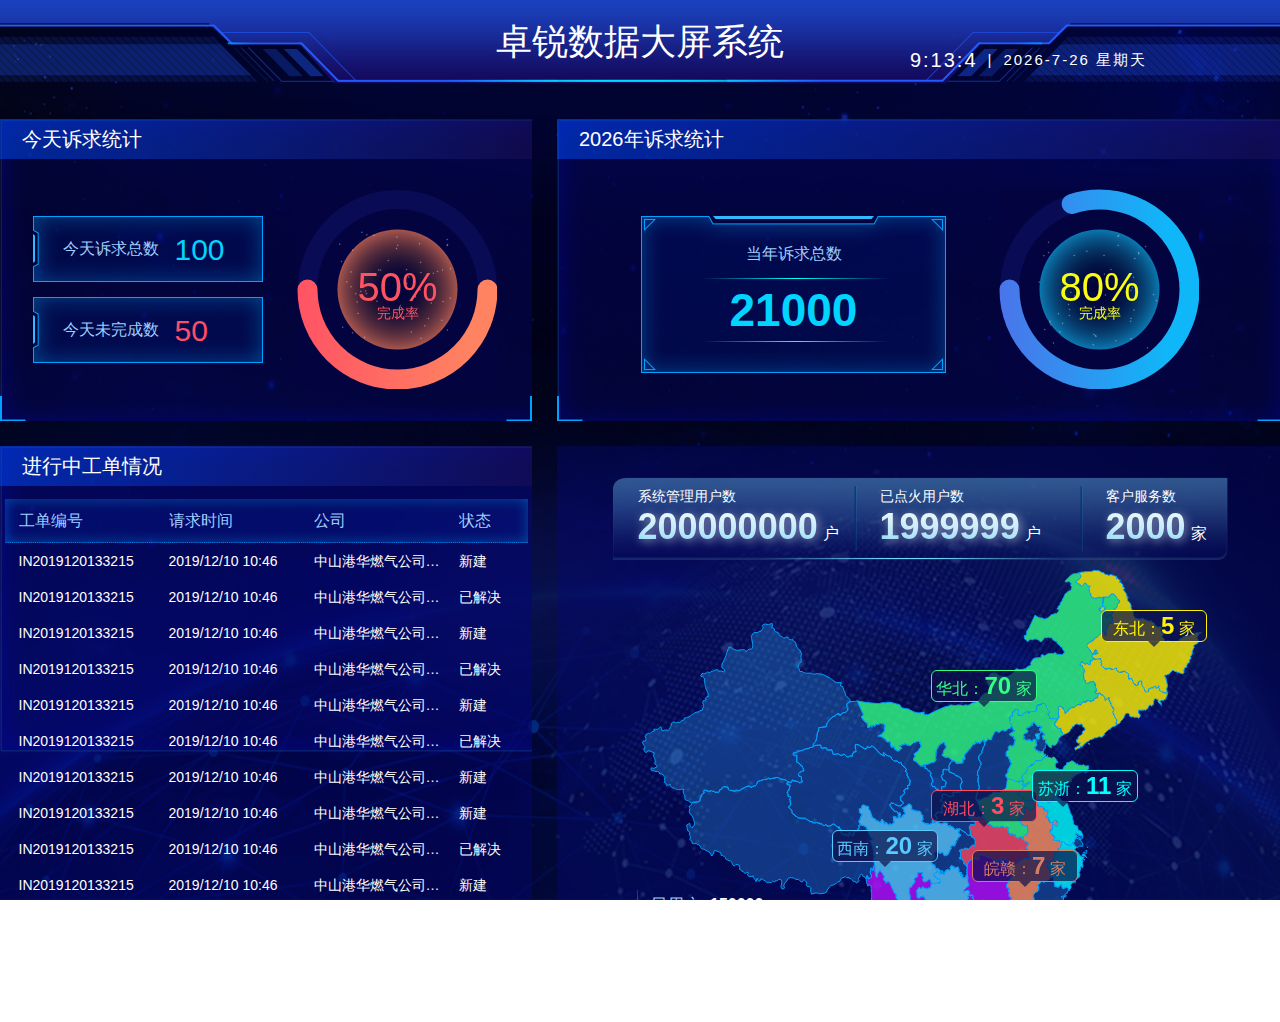
<file: index.html>
<!DOCTYPE html>
<html lang="en">
<head>
    <meta charset="UTF-8">
    <title>Document</title>
    <link rel="stylesheet" href="./css/style.css">
</head>
<body>
    <div class="top">
        <h4>卓锐数据大屏系统</h4>
        <div class="cur-time" id='curTime'><span class="time" id="time"></span> <span>|</span> <span class="date" id="date"></span></div>
    </div>
    <div class="contente">
        <div class="c-top">
            <div class="c-l">
               <div class="bgline l1"></div>
               <div class="bgline l2"></div>
               <div class="bgline l3"></div>
               <div class="bgline l4"></div>
                <div class="c-title">
                    今天诉求统计
                </div>
                <div class="c-con">
                    <div class="c-c-l">
                        <div class="t-text">
                            今天诉求总数 <span>100</span>
                        </div>
                        <div class="b-text">
                            今天未完成数 <span>50</span>
                        </div>
                    </div>
                    <div class="c-c-r">
                         <canvas id="canvas1"></canvas>
                    </div>
                </div>
            </div>
            <div class="c-c">
                 <div class="bgline l1"></div>
               <div class="bgline l2"></div>
               <div class="bgline l3"></div>
               <div class="bgline l4"></div>
                <div class="c-title">
                    <span  id="Ctitle"></span>年诉求统计
                </div>
                <div class="c-con">
                    <div class="c-c-l">
                        <div class="totle-sq">
                            <p>当年诉求总数</p>
                            <p>21000</p>
                        </div>
                         <div class="t-text" style="display:none">
                            当年诉求总数 <span>100</span>
                        </div>
                        <div class="b-text" style="display:none">
                            当年未完成数 <span>20</span>
                        </div>
                    </div>
                    <div class="c-c-r">
                         <canvas id="canvas3"></canvas>
                    </div>
                </div>
            </div>
            <div class="c-r">
                <div class="bgline l1"></div>
               <div class="bgline l2"></div>
               <div class="bgline l3"></div>
               <div class="bgline l4"></div>
                <div class="c-title">
                   <span id="Cmonth"></span>月诉求统计
                </div>
                <div class="c-con">
                    <div class="c-c-l">
                        <div class="t-text">
                            当月诉求总数 <span>1800</span>
                        </div>
                        <div class="b-text">
                            当月未完成数 <span>0</span>
                        </div>
                    </div>
                    <div class="c-c-r">
                         <canvas id="canvas2"></canvas>
                    </div>
                </div>
            </div>
        </div>
          <div class="c-top c-center">
            <div class="c-l">
               <div class="bgline l1"></div>
               <div class="bgline l2"></div>
               <div class="bgline l3"></div>
               <div class="bgline l4"></div>
                <div class="c-title">
                    进行中工单情况
                </div>
                <div class="c-con">  
                <ul>
                       <li><p>工单编号</p><p>请求时间</p><p>公司</p><p>状态</p></li>
                       <li><p>IN2019120133215</p><p>2019/12/10 10:46</p><p>中山港华燃气公司大萨达撒大</p><p>新建</p></li>
                       <li><p>IN2019120133215</p><p>2019/12/10 10:46</p><p>中山港华燃气公司大萨达撒大</p><p>已解决</p></li>
                       <li><p>IN2019120133215</p><p>2019/12/10 10:46</p><p>中山港华燃气公司大萨达撒大</p><p>新建</p></li>
                       <li><p>IN2019120133215</p><p>2019/12/10 10:46</p><p>中山港华燃气公司大萨达撒大</p><p>已解决</p></li>
                       <li><p>IN2019120133215</p><p>2019/12/10 10:46</p><p>中山港华燃气公司大萨达撒大</p><p>新建</p></li>
                       <li><p>IN2019120133215</p><p>2019/12/10 10:46</p><p>中山港华燃气公司大萨达撒大</p><p>已解决</p></li>
                       <li><p>IN2019120133215</p><p>2019/12/10 10:46</p><p>中山港华燃气公司大萨达撒大</p><p>新建</p></li>
                       <li><p>IN2019120133215</p><p>2019/12/10 10:46</p><p>中山港华燃气公司大萨达撒大</p><p>新建</p></li>
                       <li><p>IN2019120133215</p><p>2019/12/10 10:46</p><p>中山港华燃气公司大萨达撒大</p><p>已解决</p></li>
                       <li><p>IN2019120133215</p><p>2019/12/10 10:46</p><p>中山港华燃气公司大萨达撒大</p><p>新建</p></li>
                       <li><p>IN2019120133215</p><p>2019/12/10 10:46</p><p>中山港华燃气公司大萨达撒大</p><p>新建</p></li>
                       <li><p>IN2019120133215</p><p>2019/12/10 10:46</p><p>中山港华燃气公司大萨达撒大</p><p>已解决</p></li>
                       <li><p>IN2019120133215</p><p>2019/12/10 10:46</p><p>中山港华燃气公司大萨达撒大</p><p>新建</p></li>
                       <li><p>IN2019120133215</p><p>2019/12/10 10:46</p><p>中山港华燃气公司大萨达撒大</p><p>新建</p></li>
                   </ul>
                </div>
            </div>
            <div class="c-c">
                 <div class="bgline l1"></div>
               <div class="bgline l2"></div>
               <div class="bgline l3"></div>
               <div class="bgline l4"></div>
                <div class="c-c-title">
                    <div class="totle-num">
                        <p>系统管理用户数</p>
                        <div><span  data-text="200000000">200000000</span><i>户</i></div>
                    </div>
                    <div class="fire-num">
                       <p>已点火用户数</p>
                        <div ><span data-text="1999999">1999999</span><i>户</i></div></div>
                    <div class="service-num">
                       <p>客户服务数</p>
                        <div ><span data-text="2000">2000</span><i>家</i></div></div>
                </div>
                <div class="c-c-map">
                       <div class="map-data">
                           <p>民用户<span>150000</span></p>
                           <p>商用户<span>50000</span></p>
                           <p>工业户<span>20000</span></p>
                           <p>其<i></i>他<span>30000</span></p>
                       </div>
                        <div class="chart-box" style="position: relative; width: 700px; height: 550px;">
        <div id="chart" style="width: 700px; height: 550px;"></div>
          <div class="lable db">东北：<span>5</span> 家</div>  
          <div class="lable hb">华北：<span>70</span> 家</div>  
          <div class="lable hbp">湖北：<span>3</span> 家</div>  
          <div class="lable sz">苏浙：<span>11</span> 家</div>  
          <div class="lable wg">皖赣：<span>7</span> 家</div>  
          <div class="lable hn">华南：<span>18</span> 家</div>  
          <div class="lable xn">西南：<span>20</span> 家</div>  
      </div>
                </div>
            </div>
            <div class="c-r">
             <div class="bgline l1"></div>
               <div class="bgline l2"></div>
               <div class="bgline l3"></div>
               <div class="bgline l4"></div>
                <div class="c-title">
                    近7天诉求情况及类型分布
                </div>
                <div class="c-con">
                    <div class="c-c-t-map">
                        <div id="map7First" style="width: 500px; height: 280px;"></div>
                    </div>
                    <div class="c-c-b-map">
                    <div class="where-type"></div>
                    <div id="map7Second" style="width: 500px; height: 300px;"></div>
                    </div>
                </div>
        </div>
        </div>

    </div>
    
    

<script src="./jquery-1.8.3.min.js"></script>  

    <script src="sprit.js"></script>
    <script src="drawCanvas.js"></script>
    <script src="animateCanvas.js"></script>  
<!--             <script src="echarts.common.min.js"></script>-->
             <script src="echarts.min.js"></script>
    <script src="./map.js"></script>
<script>
    (function(){
     //时间
        function updateTime(){
            $('#time').text(new Date().getHours()+':'+new Date().getMinutes()+':'+new Date().getSeconds())
            setTimeout(function(){
                $('#time').text(new Date().getHours()+':'+new Date().getMinutes()+':'+new Date().getSeconds())
                updateTime()
            },1000)
        }
        updateTime()
    //日期
        var dayarr = [...'天一二三四五六']
        function getDate(){
            $('#date').text(new Date().getFullYear() + '-' + (new Date().getMonth()+1)+'-' + new Date().getDate() + ' 星期'+ dayarr[new Date().getDay()])
        }
        getDate()
    //年份
        $('#Ctitle').text(new Date().getFullYear())
        $('#Cmonth').text(new Date().getMonth()+1)
    //map china
        chinaMap()
        function chinaMap(){
             var myChart = echarts.init(document.getElementById('chart'));

    var option = {
    title : {
        text: '',
        left: 'center'
    },
    tooltip : {
        trigger: 'item',
        show:false
    },
    visualMap: {
        show:false,
        min: 0,
        max: 10,
        splitNumber: 10,
        color: ['rgba(255,242,0,.8)', 'rgba(50,255,133,.8)','rgba(0,255,255,.8)','rgba(255,148,96,.8)',  'rgba(255,77,100,.8)' ,'rgba(181,16,254,.8)','rgba(87,203,255,.8)','rgba(52,171,255,.29)','rgba(52,171,255,.29)','rgba(52,171,255,.29)'],
        showLabel:true
    },
    series : [
        {
            name: '会员数量',
            type: 'map',
            mapType: 'china',
            roam: false,
            itemStyle:{
                  borderColor :'#00a0fd',
        borderWidth:'1'
            },
            data:[],
            
        }
    ]
}; 
        //获取数据
        function getData(){
            var data = [
                {name: '北京',value: 0},
                {name: '天津',value: 0},
                {name: '上海',value: 0},
                {name: '重庆',value: 0},
                {name: '河北',value: 9},
                {name: '河南',value: 9},
                {name: '云南',value: 5},
                {name: '辽宁',value: 10},
                {name: '黑龙江',value: 10},
                {name: '湖南',value: 5},
                {name: '安徽',value: 7},
                {name: '山东',value: 9},
                {name: '新疆',value: 0},
                {name: '江苏',value: 8},
                {name: '浙江',value: 8},
                {name: '江西',value: 7},
                {name: '湖北',value: 6},
                {name: '广西',value: 5},
                {name: '甘肃',value: 0},
                {name: '山西',value: 0},
                {name: '内蒙古',value: 9},
                {name: '陕西',value: 0},
                {name: '吉林',value: 10},
                {name: '福建',value: 0},
                {name: '贵州',value: 4},
                {name: '广东',value: 5},
                {name: '青海',value: 0},
                {name: '西藏',value: 0},
                {name: '四川',value: 4},
                {name: '宁夏',value: 0},
                {name: '海南',value: 0},
                {name: '台湾',value: 0},
                {name: '香港',value: 0},
                {name: '澳门',value: 0},
                {name: '南海诸岛',value: 0}
//加到数组里面 可以使地图消失
                //itemStyle: {
//                normal: {
//                  opacity: 0,
//                  label: {
//                    show: false
//                  }
//                }
//                }

            ];
//            赋值
            option.series[0].data = data;
            //求出最大数量最小数量并赋值
            var numArr=  [];
            data.map(function(i,index){
                if(i.value){
                              numArr.push(i.value)      
                }else{
                     numArr.push(0)
                }

            });    
            //赋值给左边柱状图 求出最大值10个
            //初始化图表
            myChart.setOption(option);   
        }
           
           
        var app = {}        
        getData();
        }
    //7天诉求图标o
        function dat7map1(){
            var map71 = echarts.init(document.getElementById('map7First'))
            
var option = {
    tooltip: {
        axisPointer: {
            type: 'shadow'
        }
    },
    legend: {
        data: ['诉求数', '未完成'],
        right:0,
        top:30,
        textStyle:{
            color:'#ffffff'
        }
    },
    grid: {
        left: '3%',
        right: '3%',
        bottom: '3%',
        containLabel: true
    },
    xAxis: {
        type: 'category',
        axisLine :{
            show :'false',
            lineStyle:{
                color:'#9fceff'
            }
        },
        data: ['巴西','印尼','美国','印度','中国'],
        nameTextStyle:{
            color:'#ffffff'
        },
        boundaryGap:['0', '20%']
    },
    yAxis: {
        type: 'value',
        boundaryGap: [0, 0.01],
         nameTextStyle:{
            color:'#ffffff'
        },
        axisLine:{
			 show :'false',
            lineStyle:{
                color:'#9fceff'
            }
			            },
			            axisTick:{
			                show:false
			            },
			            splitLine:{
			                show:false
			            }
    },
    series: [
        {
            name: '诉求数',
            type: 'bar',
             barWidth: 16,
            data: [18203, 23489, 29034, 104970, 131744],
            label: {
                normal: {
                    show: true,
                    position: 'top',
                    color:'#fff'
                },
            },
                    itemStyle: {
            normal: {
               barBorderRadius: [5,5,0,0],
                color: new echarts.graphic.LinearGradient(
                    0, 0, 0, 1,
                    [
                        {offset: 0, color: '#05c8ff'},
                        {offset: 1, color: '#4e79f1'}
                    ]
                )
            }
        },
        },
        {
            name: '未完成',
            type: 'bar',
            barWidth: 16,
            label: {
                normal: {
                    show: true,
                    position: 'top',
                    color:'#fff'
                }
            },
                   itemStyle: {
            normal: {
                barBorderRadius: [5,5,0,0],
                color: new echarts.graphic.LinearGradient(
                    0, 0, 0, 1,
                    [
                        {offset: 0, color: '#ff9360'},
                        {offset: 1, color: '#ff4e64'}
                    ]
                )
            }
        },
            data: [19325, 23438, 31000, 121594, 134141]
        }
    ]
};
            
             var getData = [
            {date:'11月1日',sqs:'99', wwc:'50'},
            {date:'11月2日',sqs:'88', wwc:'77'},
            {date:'11月3日',sqs:'66', wwc:'29'},
            {date:'11月4日',sqs:'77', wwc:'55'},
            {date:'11月5日',sqs:'55', wwc:'33'},
            {date:'11月6',sqs:'80', wwc:'55'},
            {date:'11月7日',sqs:'60', wwc:'10'}
        ]
        
        getData.map(function(item, index){
            option.xAxis.data[index] = item.date
            option.series[0].data[index] = item.sqs
            option.series[0].label.normal.color = '#7ee3ff'
            option.series[1].data[index] = item.wwc
            option.series[1].label.normal.color= '#ff9460'
        })
              map71.setOption(option);   
        }
        dat7map1()
        
        function data7map2(){
            var map72 = echarts.init(document.getElementById('map7Second'))
            var datas = [{name:'资讯类',data:'10'},{name:'资讯',data:'80'},{name:'讯类',data:'100'},{name:'类',data:'200'},{name:'1讯类',data:'90'}]
            
var option = {
    color:['#fff200','#ff9460', '#00ffff', '#b775ff', '#32ff85'],
    tooltip: {
        trigger: 'item',
        formatter: "{a} <br/>{b}: {c} ({d}%)"
    },
    legend: {
        orient: 'vertical',
        x: 'left',
        left:'380',
        top:'70',
        textStyle:{
            color:'#9fceff'
        },
        data:['资讯类','资讯','讯类','类','1讯类'],
        formatter:  function(name){
    var total = 0;
    var target;
    for (var i = 0, l = datas.length; i < l; i++) {
    total += datas[i].data*1;
    if (datas[i].name == name) {
        target = datas[i].data;
        }
    }
    return name + ' ' + ((target/total)*100).toFixed(2) + '%';
}
    },
    series: [
        {
            name:'访问来源',
            type:'pie',
            radius: ['45%', '70%'],
            avoidLabelOverlap: false,
            label: {
                normal: {
                    show: false,
                    position: 'center'
                },
                emphasis: {
                    show: false,
                    textStyle: {
                        fontSize: '30',
                        fontWeight: 'bold'
                    }
                }
            },
            labelLine: {
                normal: {
                    show: false
                }
            },
            data:[
                {value:100, name:'资讯类'},
                {value:100, name:'资讯'},
                {value:100, name:'讯类'},
                {value:100, name:'类'},
                {value:100, name:'1讯类'}
            ]
        }
    ]
};
            datas.map(function(item, index){
                option.series[0].data[index].value = item.data
                option.series[0].data[index].name = item.name
            })
            map72.setOption(option);   
        }
        data7map2()
           
     })()
</script>
</body>
</html>
</file>
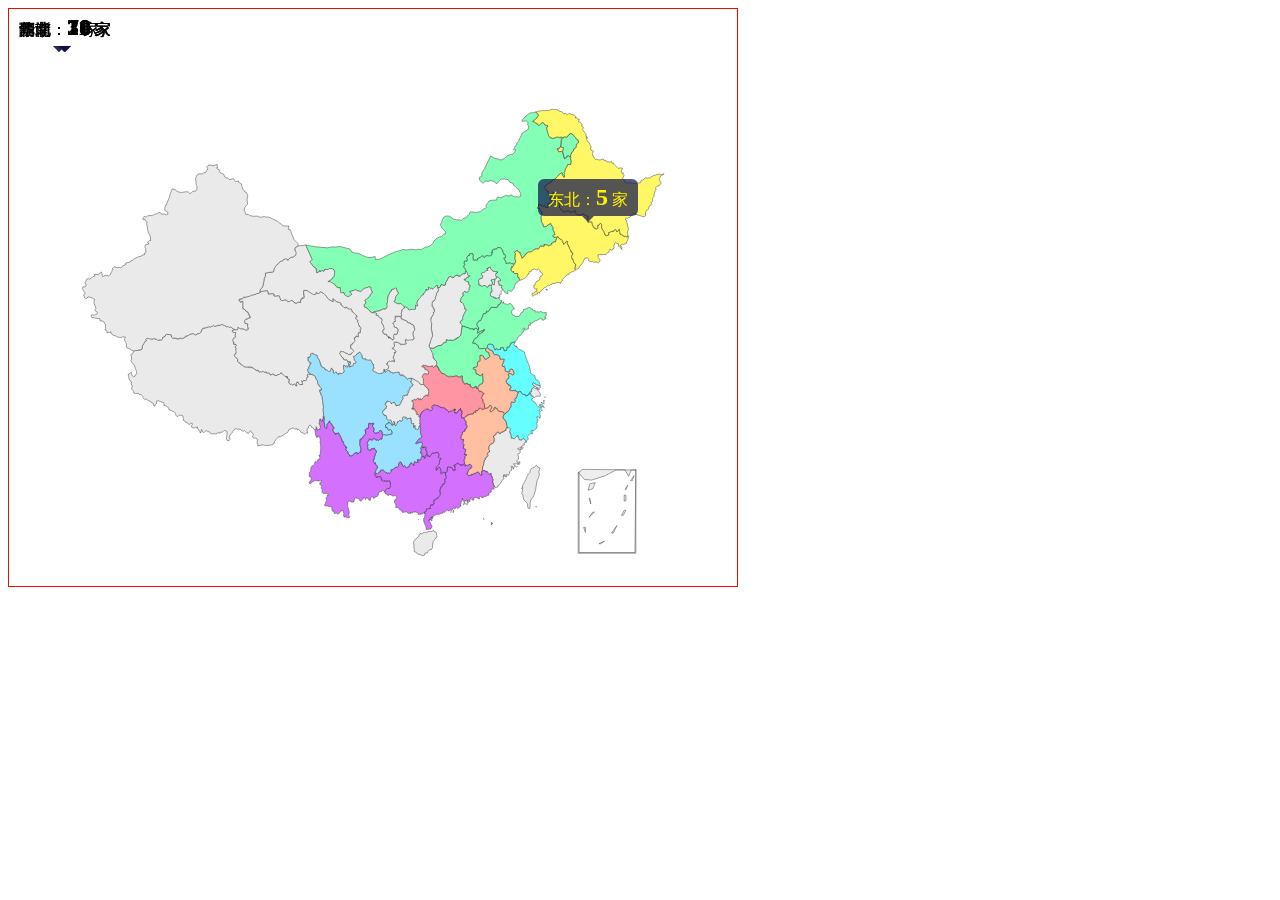
<file: map.html>
<!DOCTYPE html>
<html lang="en">
<head>
    <meta charset="UTF-8">
    <title>Document</title>
    <style>
        .lable{position: absolute; left: 0; top: 0; padding: 5px 10px; box-shadow: 0,0,0,rgba(0,0,0,.2); border-radius: 6px;}
        .lable::after{display: block;position: absolute;content: '';width: 0; height: 0; border: solid 6px rgba(11,16,74,.7); left: 50%; bottom:-12px;transform: translate(-50%); border-left-color:transparent; border-right-color: transparent; border-bottom-color:transparent}
        .lable span{ font-size: 24px;font-weight: bold}
        .chart-box #chart{position: absolute; bottom: -35px}
        .db{left: 529px; top: 170px; background-color: rgba(11,16,74,.7);color:rgb(255,242,0)}
    </style>
</head>
<body>
      
      
      <div class="chart-box" style="position: relative; width: 728px; height: 577px; border: solid 1px #ee0e00">
        <div id="chart" style="width: 728px; height: 577px;"></div>
          <div class="lable db">东北：<span>5</span> 家</div>  
          <div class="lable hb">华北：<span>70</span> 家</div>  
          <div class="lable hb">湖北：<span>3</span> 家</div>  
          <div class="lable sz">苏浙：<span>11</span> 家</div>  
          <div class="lable wg">皖赣：<span>7</span> 家</div>  
          <div class="lable hn">华南：<span>18</span> 家</div>  
          <div class="lable xn">西南：<span>20</span> 家</div>  
      </div>
         
      
      
      
      
      
      
      
      
    <script src="./jquery-1.8.3.min.js"></script>
    <script src="echarts.common.min.js"></script>
    <script src="./map.js"></script>
       <script>
    var myChart = echarts.init(document.getElementById('chart'));

    var option = {
    title : {
        text: '',
        left: 'center'
    },
    tooltip : {
        trigger: 'item',
        show:false
    },
    visualMap: {
        show:false,
        min: 0,
        max: 10,
        splitNumber: 10,
        color: ['rgba(255,242,0,.6)', 'rgba(50,255,133,.6)','rgba(0,255,255,.6)','rgba(255,148,96,.6)',  'rgba(255,77,100,.6)' ,'rgba(181,16,254,.6)','rgba(87,203,255,.6)','#eaeaea','#eaeaea','#eaeaea',],
        showLabel:true,
    },
    series : [
        {
            name: '会员数量',
            type: 'map',
            mapType: 'china',
            roam: false,
//            itemStyle:{
//                normal:{label:{show:true}}
//            },
            data:[]
        }
    ]
}; 
        //获取数据
        function getData(){
            var data = [
                {name: '北京',value: 0},
                {name: '天津',value: 0},
                {name: '上海',value: 0},
                {name: '重庆',value: 0},
                {name: '河北',value: 9},
                {name: '河南',value: 9},
                {name: '云南',value: 5},
                {name: '辽宁',value: 10},
                {name: '黑龙江',value: 10},
                {name: '湖南',value: 5},
                {name: '安徽',value: 7},
                {name: '山东',value: 9},
                {name: '新疆',value: 0},
                {name: '江苏',value: 8},
                {name: '浙江',value: 8},
                {name: '江西',value: 7},
                {name: '湖北',value: 6},
                {name: '广西',value: 5},
                {name: '甘肃',value: 0},
                {name: '山西',value: 0},
                {name: '内蒙古',value: 9},
                {name: '陕西',value: 0},
                {name: '吉林',value: 10},
                {name: '福建',value: 0},
                {name: '贵州',value: 4},
                {name: '广东',value: 5},
                {name: '青海',value: 0},
                {name: '西藏',value: 0},
                {name: '四川',value: 4},
                {name: '宁夏',value: 0},
                {name: '海南',value: 0},
                {name: '台湾',value: 0},
                {name: '香港',value: 0},
                {name: '澳门',value: 0}
            ];
//            赋值
            option.series[0].data = data;
            //求出最大数量最小数量并赋值
            var numArr=  [];
            data.map(function(i,index){
                if(i.value){
                              numArr.push(i.value)      
                }else{
                     numArr.push(0)
                }

            });    
            //赋值给左边柱状图 求出最大值10个
            //初始化图表
            myChart.setOption(option);   
        }
           
           
        var app = {}        
        getData();
           
    </script>
</body>
</html>
</file>
<file: css/style.css>
*{padding:0;margin:0}ul,li,ol{list-style:none}html,body{width:100%;height:100%;overflow:hidden;font-family:arial,'Microsoft Yahei'}body{background:url(../images/bg.png) no-repeat center top;background-size:100% 100%}.top{width:100%;background:url(../images/top.png) no-repeat top center;height:84px;text-align:center;color:#fff;font-size:36px;line-height:84px;position:relative}.top h4{font-weight:normal}.cur-time{font-size:15px;color:#fff;position:absolute;right:133px;bottom:4px;line-height:normal;height:40px;line-height:40px}.cur-time .time{font-size:20px;margin-right:10px}.cur-time .date{margin-left:10px}.cur-time span{float:left;letter-spacing:2px}.contente{margin-top:35px}.contente .bgline{width:2px;height:25px;background-color:#00a2ff;overflow:hidden;position:absolute}.contente .l1{left:0;bottom:0}.contente .l2{left:0;bottom:0;-webkit-transform:rotate(90deg) translateX(12px) translateY(-12px);-ms-transform:rotate(90deg) translateX(12px) translateY(-12px);transform:rotate(90deg) translateX(12px) translateY(-12px)}.contente .l3{right:0;bottom:0}.contente .l4{right:0;bottom:0;-webkit-transform:rotate(90deg) translateX(12px) translateY(12px);-ms-transform:rotate(90deg) translateX(12px) translateY(12px);transform:rotate(90deg) translateX(12px) translateY(12px)}.contente .c-top{width:1844px;margin:0 auto;overflow:hidden}.contente .c-title{height:40px;line-height:40px;background-image:-webkit-linear-gradient(left, rgba(0,75,255,0.5), rgba(29,16,85,0.5));background-image:linear-gradient(to right, rgba(0,75,255,0.5), rgba(29,16,85,0.5));color:#fff;text-indent:22px;font-size:20px}.contente .c-l,.contente .c-c,.contente .c-r{float:left;background:url(../images/c-bg.png) no-repeat left top;height:302px;position:relative}.contente .c-l,.contente .c-c,.contente .c-r{width:532px}.contente .c-l .c-c-l,.contente .c-c .c-c-l,.contente .c-r .c-c-l{float:left;margin-top:57px;margin-left:33px}.contente .c-l .c-c-r,.contente .c-c .c-c-r,.contente .c-r .c-c-r{float:right;margin-top:30px;margin-right:35px}.contente .c-l .t-text,.contente .c-c .t-text,.contente .c-r .t-text{margin-bottom:15px}.contente .c-l .t-text,.contente .c-l .b-text,.contente .c-c .t-text,.contente .c-c .b-text,.contente .c-r .t-text,.contente .c-r .b-text{background:url(../images/text-bg.png) no-repeat left top;width:230px;height:66px;line-height:66px;color:#9fceff;font-size:16px;text-indent:30px}.contente .c-l .t-text span,.contente .c-l .b-text span,.contente .c-c .t-text span,.contente .c-c .b-text span,.contente .c-r .t-text span,.contente .c-r .b-text span{font-size:30px;display:inline-block;vertical-align:middle;text-indent:0;margin-left:11px}.contente .c-l .t-text span,.contente .c-c .t-text span,.contente .c-r .t-text span{color:#00d4ff}.contente .c-l .b-text span,.contente .c-c .b-text span,.contente .c-r .b-text span{color:#ff4d64}.contente .c-c{width:726px;margin-left:25px}.contente .c-c p{color:#9fceff;font-size:16px;text-align:center;padding-top:28px}.contente .c-c p:last-child{color:#00d4ff;font-size:46px;text-align:center;font-weight:bold;padding-top:18px}.contente .c-c .c-c-l{margin-left:84px}.contente .c-c .c-c-r{margin-right:84px}.contente .c-c .totle-sq{background:url(../images/t-c-bg.png) no-repeat left top;width:305px;height:157px}.contente .c-r{width:536px;margin-left:25px}.contente .c-center{margin-top:25px}.contente .c-center .c-l,.contente .c-center .c-c,.contente .c-center .c-r{height:576px;background-color:rgba(5,7,119,0.4)}.contente .c-center .c-con{background-image:none}.contente .c-center .c-con ul{width:523px;margin:0 auto;margin-top:13px}.contente .c-center .c-con li{overflow:hidden;line-height:36px;width:523px}.contente .c-center .c-con li:first-child{background:url(../images/li-bg.png) no-repeat left top;height:44px;line-height:44px}.contente .c-center .c-con li:first-child p{font-size:20px;font-size:16px;color:#9fceff}.contente .c-center .c-con li p{display:inline-block;float:left;overflow:hidden;text-overflow:ellipsis;white-space:nowrap;color:#fff;font-size:14px}.contente .c-center .c-con li p:first-child{width:150px;padding-left:14px}.contente .c-center .c-con li p:nth-child(2){width:145px}.contente .c-center .c-con li p:nth-child(3){width:130px;margin-right:15px}.contente .c-center .c-con li p:nth-child(4){width:50px}.contente .c-center .c-c{position:relative;background-image:none}.contente .c-center .c-c .c-c-map{position:relative}.contente .c-center .c-c .map-data{position:absolute;left:80px;bottom:100px;font-size:16px;line-height:30px;background:url(../images/textline.png) no-repeat left center;padding-left:15px}.contente .c-center .c-c .map-data p{color:#9fceff;padding-top:0;text-align:left}.contente .c-center .c-c .map-data p:last-child{font-size:16px;font-weight:normal}.contente .c-center .c-c .map-data p:last-child i{width:1em;display:inline-block}.contente .c-center .c-c .map-data span{color:#fff;margin-left:10px;font-weight:600}.contente .c-center .c-c::after{width:945px;height:717px;background-image:url(../images/b-c-bg.png);content:'';display:block;position:absolute;left:-132px;top:-83px;z-index:-1;opacity:.6}.contente .c-center .c-c p{color:#fff}.contente .c-center .c-c .c-c-title{background:url(../images/bcbg.png) no-repeat left top;width:615px;height:83px;margin:31px auto auto;line-height:normal}.contente .c-center .c-c .c-c-title>div{float:left;text-indent:25px;line-height:normal;padding-top:11px}.contente .c-center .c-c .c-c-title>div p{font-size:14px;line-height:normal;text-align:left;padding:0}.contente .c-center .c-c .c-c-title>div div span{font-size:36px;text-shadow:2px 2px 10px rgba(255,255,255,0.5);background-image:-webkit-gradient(linear, 0 0, 0 bottom, from(#fff), to(#72cff4));-webkit-background-clip:text;-webkit-text-fill-color:transparent;font-weight:bold}.contente .c-center .c-c .c-c-title>div div i{font-style:normal;color:#fff;margin-left:5px}.contente .c-center .c-c .c-c-title>div div:first-child{font-size:14px;color:#fff}.contente .c-center .c-c .c-c-title .totle-num{width:242px}.contente .c-center .c-c .c-c-title .fire-num{width:226px}.contente .c-center .c-c .c-c-title .service-num{width:147px}.contente .c-center .c-c .chart-box{position:absolute;right:-15px;bottom:50px}.contente .c-center .c-c .chart-box .lable{position:absolute;left:0;top:0;width:104px;height:30px;line-height:30px;text-align:center;box-shadow:0,0,0,rgba(0,0,0,0.2);border-radius:6px}.contente .c-center .c-c .chart-box .lable::after{display:block;position:absolute;content:'';width:0;height:0;border:solid 6px rgba(11,16,74,0.7);left:50%;bottom:-12px;-webkit-transform:translate(-50%);-ms-transform:translate(-50%);transform:translate(-50%);border-left-color:transparent;border-right-color:transparent;border-bottom-color:transparent}.contente .c-center .c-c .chart-box .lable span{font-size:24px;font-weight:bold}.contente .c-center .c-c .chart-box .chart-box #chart{position:absolute;bottom:-35px}.contente .c-center .c-c .chart-box .db{left:529px;top:100px;background-color:rgba(11,16,74,0.7);color:#fff200;border:solid 1px #fff200}.contente .c-center .c-c .chart-box .hb{left:359px;top:160px;background-color:rgba(11,16,74,0.7);color:#32ff85;border:solid 1px #32ff85}.contente .c-center .c-c .chart-box .hbp{left:359px;top:280px;background-color:rgba(11,16,74,0.7);color:#ff4d64;border:solid 1px #ff4d64}.contente .c-center .c-c .chart-box .sz{left:460px;top:260px;background-color:rgba(11,16,74,0.7);color:#00ffff;border:solid 1px #00ffff}.contente .c-center .c-c .chart-box .sz::after{left:30px}.contente .c-center .c-c .chart-box .wg{left:400px;top:340px;background-color:rgba(11,16,74,0.7);color:#d77d63;border:solid 1px #d77d63}.contente .c-center .c-c .chart-box .hn{left:260px;top:390px;background-color:rgba(11,16,74,0.7);color:#9962df;border:solid 1px #9962df}.contente .c-center .c-c .chart-box .xn{left:260px;top:320px;background-color:rgba(11,16,74,0.7);color:#57cbff;border:solid 1px #57cbff}.contente .c-center .c-r{background-image:none}.contente .c-center .c-r .where-type{background:url(../images/typewhere.png) no-repeat left top;width:229px;height:229px;position:absolute;left:66px;top:336px}.contente .c-center #map7First{margin:0 auto}.contente .c-center #map7Second{margin:0 auto;margin-top:-20px;margin-left:-70px}
</file>
